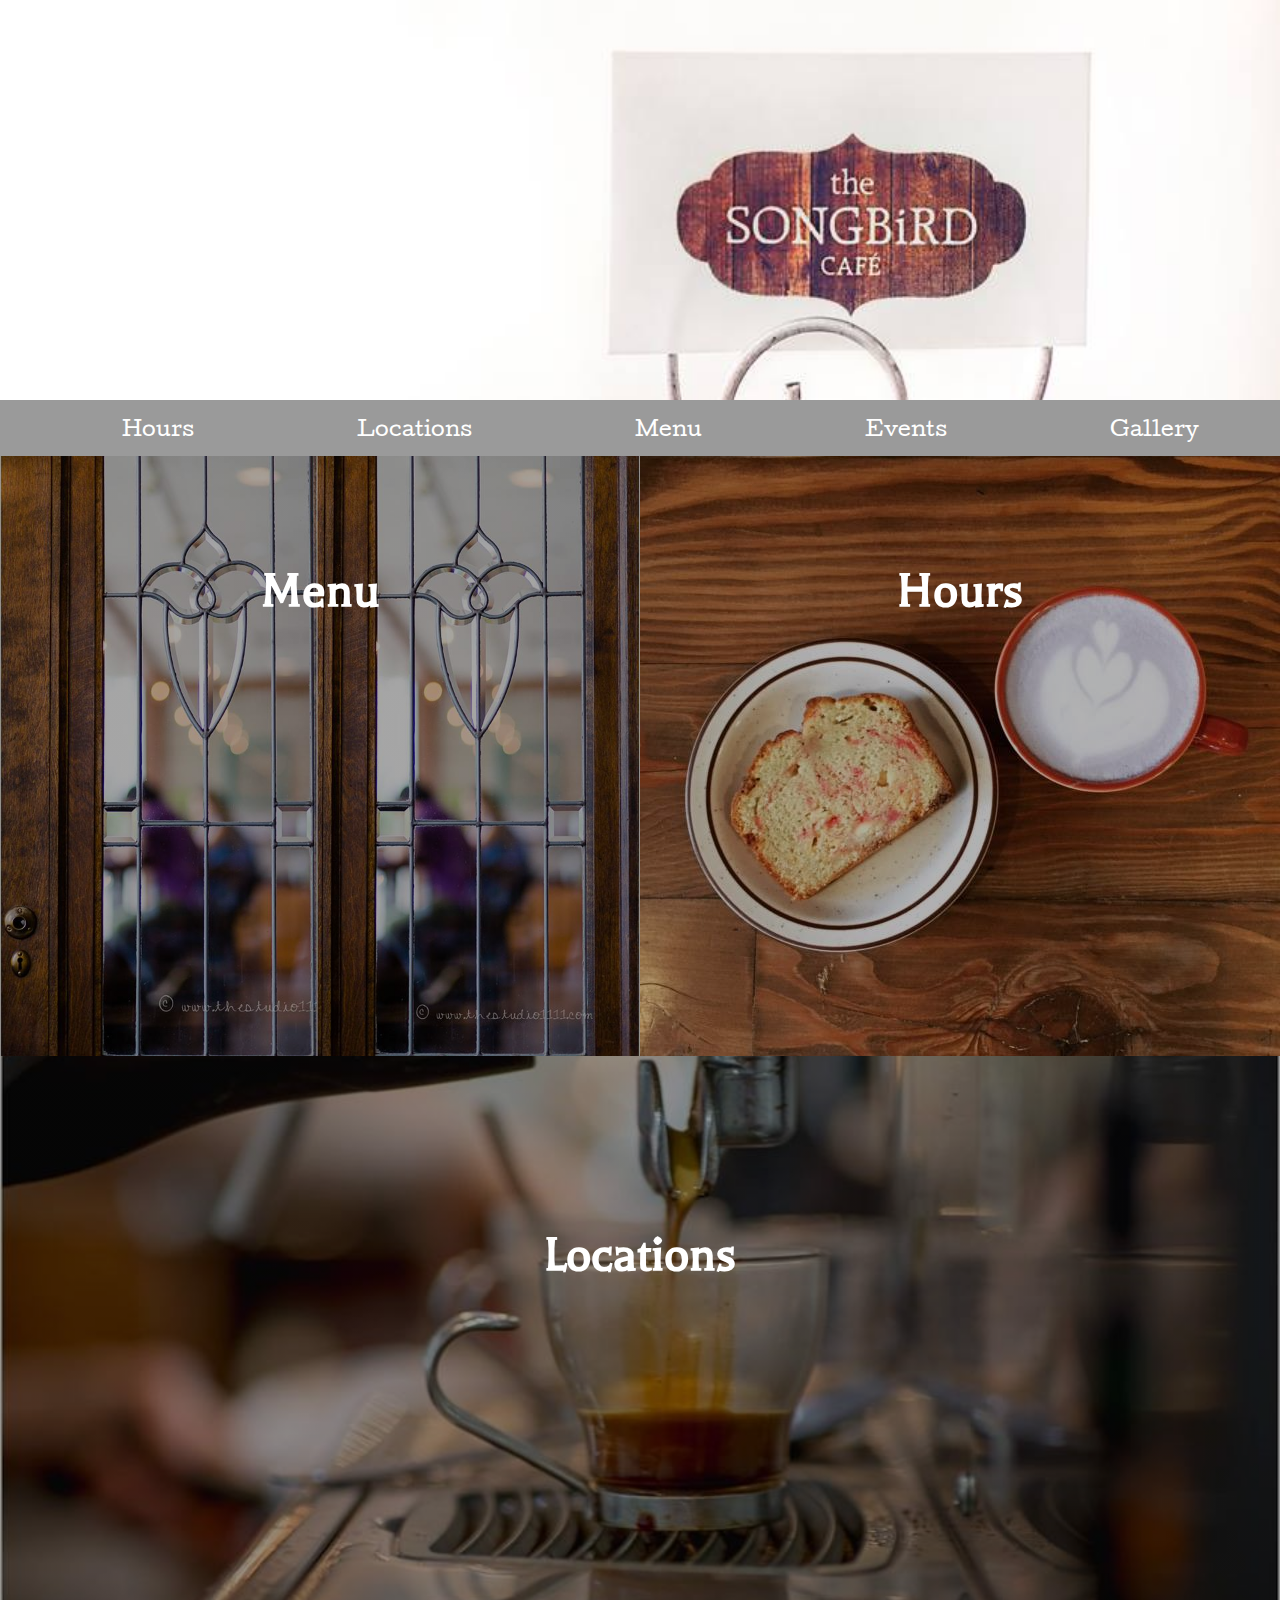
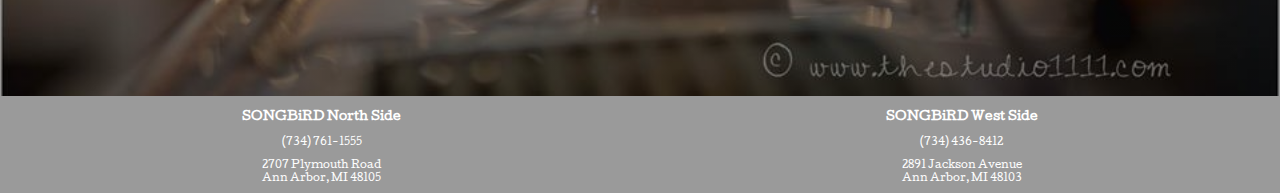
<file: index.html>
<!DOCTYPE html>
<html lang="en">
<head>
	<meta charset="UTF-8">
<!--	<meta name="viewport" content="width=device-width, initial-scale=1"> -->
	<title>SongBird Cafe</title>
	<link href='https://fonts.googleapis.com/css?family=Cutive' rel='stylesheet' type='text/css'>
	<link href='https://fonts.googleapis.com/css?family=Balthazar' rel='stylesheet' type='text/css'>
	<link href='https://fonts.googleapis.com/css?family=Merriweather:400,300' rel='stylesheet' type='text/css'>
	<link href='https://fonts.googleapis.com/css?family=Fredericka+the+Great' rel='stylesheet' type='text/css'>

	<link rel="stylesheet" href="css/normalize.css">
	<link rel="stylesheet" type="text/css" href="css/style.css">
</head>
<body>
	<header>
	</header>
<nav>
		<ul class="navBar"> 
			<li><a href="hours.html">Hours</a></li>
			<li><a href="locations.html">Locations</a></li>
			<li><a href="menu.html">Menu</a></li>
			<li><a href="#">Events</a></li>
			<li><a href="#">Gallery</a></li>
		</ul>
	</nav>
<!--
	<nav class="nav2 hide">
				<a href="hours.html">Hours</a>
				<a href="locations.html">Locations</a>
				<a href="menu.html">Menu</a>
				<a href="#">Events</a>
				<a href="#">Gallery</a>
	</nav>
-->
	<section class="flexing">
			<div id="venues" class="fitpretty">
				<div class="wrapper">
					<h2>Menu</h2>
				</div>
			</div>
		<div id="hours" class="fitpretty">
			<div class="wrapper">
				<h2>Hours</h2>
			</div>
		</div>
		<div id="events" class="fitpretty">
			<div class="wrapper">
				<h2>Locations</h2>	
			</div>		
		</div>
	</section>
	
	<footer>
		<div>
			<h3>SONGBiRD North Side</h3>
			<p>(734) 761-1555</p>
			<p>2707 Plymouth Road <br>Ann Arbor, MI 48105</p>
		</div>

		<div>
			<h3>SONGBiRD West Side</h3>
			<p>(734) 436-8412</p>
			<p>2891 Jackson Avenue <br>Ann Arbor, MI 48103</p>
		</div>
	</footer>


<script src="https://ajax.googleapis.com/ajax/libs/jquery/3.0.0/jquery.min.js"></script>
<script src="javaScript/script.js"> </script>
</body>
</html>
</file>
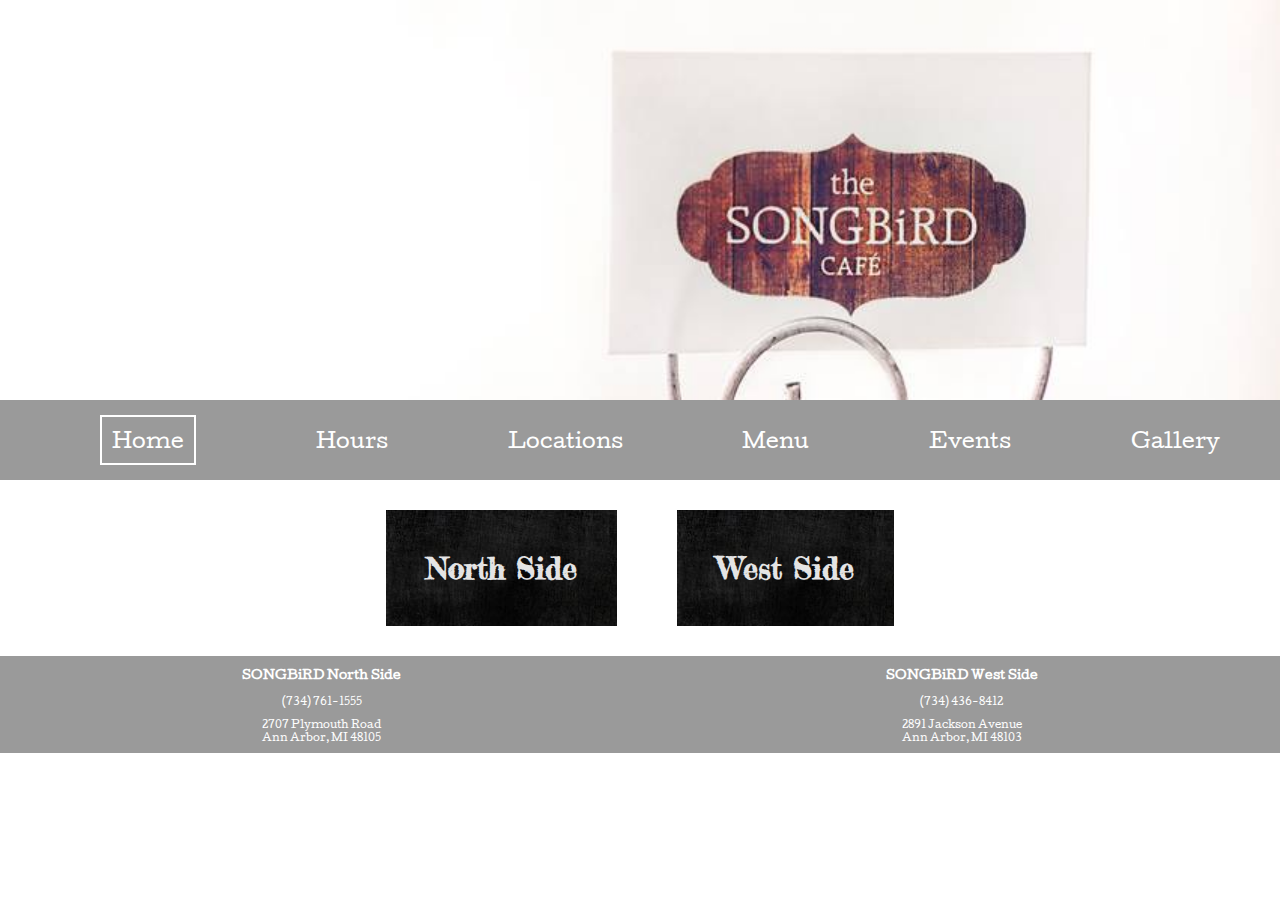
<file: hours.html>
<!DOCTYPE html>
<html lang="en">
<head>
	<meta charset="UTF-8">
	<title>Hours</title>
	<link href='https://fonts.googleapis.com/css?family=Cutive' rel='stylesheet' type='text/css'>
	<link href='https://fonts.googleapis.com/css?family=Balthazar' rel='stylesheet' type='text/css'>
	<link href='https://fonts.googleapis.com/css?family=Merriweather:400,300' rel='stylesheet' type='text/css'>
		<link href='https://fonts.googleapis.com/css?family=Fredericka+the+Great' rel='stylesheet' type='text/css'>
	<link rel="stylesheet" href="css/normalize.css">
	<link rel="stylesheet" type="text/css" href="css/style.css">
<body>
	<header>
	</header>
	<nav >
		<ul> 
			<div class=navBar>
			<li><a id="home" href="index.html">Home</a></li>
			<li><a href="hours.html">Hours</a></li>
			<li><a href="locations.html">Locations</a></li>
			<li><a href="menu.html">Menu</a></li>
			<li><a href="#">Events</a></li>
			<li><a href="#">Gallery</a></li>
			</div>
		</ul>
	</nav>
	<section class="flexing">
		
			<button id="North"><h2>North Side</h2></button>
			<div id="Hours" class="hide">
				<ul class="unList">
					<li><span class="fancyDay">Monday</span> <br>Closed</li>
					<li><span class="fancyDay">Tuesday-Friday</span> <br>7:30 AM -8:00 PM</li>
					<li><span class="fancyDay">Saturday</span> <br>8:00 AM - 8:00 PM</li>
					<li><span class="fancyDay">Sunday</span> <br>9:00 AM - 8:00 PM</li>
				</ul>
			</div>
		

		
			<div id="Hours2" class="hide">
				<ul class="unList">
					<li><span class="fancyDay">Monday</span><br>Closed</li>
					<li><span class="fancyDay">Tuesday-Friday</span> <br>7:00 AM - 6:00 PM</li>
					<li><span class="fancyDay">Saturday &amp; Sunday</span> <br>9:00 AM - 5:00 PM</li>
				</ul>
			</div>
			<button  id="West"><h2>West Side</h2></button>


	</section>
	<footer>
		<div>
			<h3>SONGBiRD North Side</h3>
			<p>(734) 761-1555</p>
			<p>2707 Plymouth Road <br>Ann Arbor, MI 48105</p>
		</div>

		<div>
			<h3>SONGBiRD West Side</h3>
			<p>(734) 436-8412</p>
			<p>2891 Jackson Avenue <br>Ann Arbor, MI 48103</p>
		</div>
	</footer>
<script src="https://ajax.googleapis.com/ajax/libs/jquery/3.0.0/jquery.min.js"></script>
<script src="javaScript/script.js"> </script>
</body>
</html>
</file>
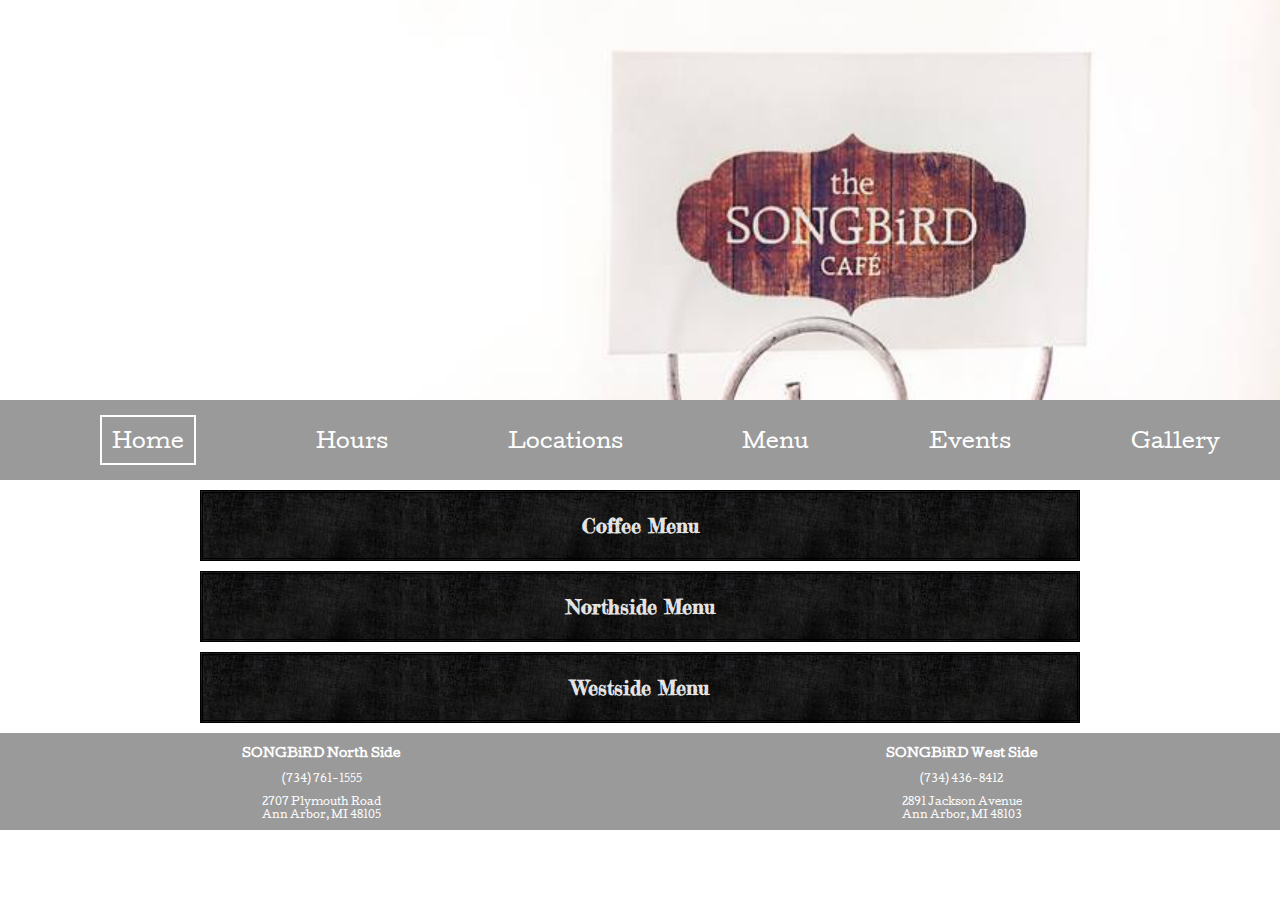
<file: menu.html>
<!DOCTYPE html>
<html lang="en">
<head>
	<meta charset="UTF-8">

	<title>Menu</title>
	<link href='https://fonts.googleapis.com/css?family=Cutive' rel='stylesheet' type='text/css'>
	<link href='https://fonts.googleapis.com/css?family=Balthazar' rel='stylesheet' type='text/css'>
	<link href='https://fonts.googleapis.com/css?family=Merriweather:400,300' rel='stylesheet' type='text/css'>
	<link href='https://fonts.googleapis.com/css?family=Fredericka+the+Great' rel='stylesheet' type='text/css'>
	<link rel="stylesheet" href="css/normalize.css">
	<link rel="stylesheet" type="text/css" href="css/style.css">
</head>
<body>
	<header>
	</header>
<nav>
		<ul class="navBar"> 
			<li><a id="home" href="index.html">Home</a></li>
			<li><a href="hours.html">Hours</a></li>
			<li><a href="locations.html">Locations</a></li>
			<li><a href="menu.html">Menu</a></li>
			<li><a href="#">Events</a></li>
			<li><a href="#">Gallery</a></li>
		</ul>
	</nav>

	<h3 class="boxIn drinks">Coffee Menu</h3>
	<div class="drinksList">
		<h4>Espresso Drinks</h4>
			<ul class="unList">
				<li>Americano</li>
				<li>Espresso</li>
				<li>Cafe Au Lait</li>
				<li>Cafe Latte</li>
				<li>Cappucino</li>
				<li>Caramel Latte</li>
				<li>Mocha</li>
			</ul>
		<h4>Coffee</h4>
			<p>House - Mighty Good Coffee Co.</p>
		<h4>Iced Drinks</h4>
			<ul class="unList">
				<li>Iced Coffee</li>
				<li>Iced Americano</li>
				<li>Iced Latte</li>
				<li>Iced Caramel Latte</li>
				<li>Ied Mocha</li>
				<li>Iced Chai Latte</li>
			</ul>
		<h4>Specialty Drinks</h4>
			<ul class="unList">
				<li>Specialty Lattes</li>
				<li>Matcha Green Tea Latte</li>
				<li>Tangerine Lavendar Hot Cocoa</li>
				<li>Hot Cocoa</li>
				<li>Steamer</li>
			</ul>
		<h4>Tea</h4>
			<ul class="unList">
				<li>Hot Tea</li>
				<li>Iced Tea</li>
				<li>Chai Latte</li>
			</ul>
			<p>Loose Leaf: Orgaic English Breakfast | Earl Greay | Pear Cramel | Vanilla Bean | Lychee | Orange Dulce | Green Tea Kyoto Rice | Green Tea Tropical | Coco Chai Roiboos | Mint | Chamomile Citrus | Hibiscus | Jasmine | Roiboos Citrus | Orchid Oolong</p>
		<h4>Juices, Water, &amp; Sodas</h4>
	</div>
	<h3 class="boxIn northMenu">Northside Menu</h3>
		<div id="showMenuNorth">
			<h4>Plymouth Road</h4>
			<a class="linkyLinks" href="images/songBird_northsideMenu.pdf">~Northside Menu PDF~</a>
		</div>
	<h3 class="boxIn westMenu">Westside Menu</h3>
		<div id="showMenuWest">
			<h4>Jackson Ave</h4>
			<a class="linkyLinks" href="images/songBird_westsideMenu.pdf">~Westside Menu PDF~</a>
		</div>
	<footer>
		<div>
			<h3>SONGBiRD North Side</h3>
			<p>(734) 761-1555</p>
			<p>2707 Plymouth Road <br>Ann Arbor, MI 48105</p>
		</div>
		<div>
			<h3>SONGBiRD West Side</h3>
			<p>(734) 436-8412</p>
			<p>2891 Jackson Avenue <br>Ann Arbor, MI 48103</p>
		</div>
	</footer>
<script src="https://ajax.googleapis.com/ajax/libs/jquery/3.0.0/jquery.min.js"></script>
<script src="javaScript/script.js"> </script>
</body>
</html>
</file>
<file: css/style.css>
html {
	font-family: 'Cutive', serif;
	text-align: center;
	font-size: 62.5%;
}
/* Header */
header {
	background-image: url("../images/songbird_logo.jpg");
	background-size: cover;
	height: 40rem;
	background-repeat: no-repeat;
}
/* Navigation Display */
nav {
	list-style: none;
	background-color: #9a9a9a;
	padding: 0.5rem 0;
}
.navBar{
	display: flex;
	flex-wrap: wrap;
	justify-content: space-around;
	align-items: center;
}
nav li {
	display: inline;
	padding: 0 2.5rem;
}
nav a {
	text-decoration: none;
	color: black;
	color: white;
	font-size: 2rem;
}
nav a:hover {
	color: black;
}
#home {
	float: left;
	border: 0.2rem solid white;
	padding: 1rem;
}
/*
.nav2{
	background-color: #FAEBD7;
	display: flex;
	flex-direction: column;
}
.nav2 a, .showMinNav {
	color: #9a9a9a;
}
*/
/* Hide Unit */
	.hide {
		display: none;
	}
	.drinksList, #showMenuNorth, #showMenuWest {
		display: none;
	}
/*Sizing Background Images */
	.fitpretty {
		background-size: cover;
		background-repeat: no-repeat;
		background-position: center;
	}
/* Flex Div */
	.flexing {
		display: flex;
		flex-direction: row;
		flex-wrap: wrap;
		justify-content: center;
		/*height: 50vh;*/
	}
/* Background Images w/ Gradient */
	#venues {
		background-image: linear-gradient(
	      rgba(0, 0, 0, 0.35),
	      rgba(0, 0, 0, 0.35)
	      ),
		  url("../images/door.jpg");
		);
		height: 60rem;
		width: 50%;
	}
	#hours {
		background-image: linear-gradient(
			rgba(0, 0, 0, 0.3),
			rgba(0, 0, 0, 0.3)
			),
			url("../images/coffee.jpg");
		);
		height: 60rem;
		width: 50%;
	}
	#events {
		background-image: linear-gradient(
			rgba(0, 0, 0, 0.4),
			rgba(0, 0, 0, 0.4)
			),
			url("../images/espresso.jpg");
		);
		flex-grow: 2;
		width: 100%;
		height: 64rem;
	}
/* Text Overlay */
	.wrapper {
		font-family: 'Balthazar', serif;
		font-weight: lighter;
		color: white;
		padding-top: 10%;
		font-size: 3.5rem;
		text-align: center;
	}
	.unList {
		list-style-type: none;
		list-style-position: inside;
		padding-left: 0;
	}
/* Maps CSS Properties */
	#maps {
      width: 500px;
      height: 500px;
      border-radius: 999px;
      -moz-border-radius: 999px;
      -khtml-border-radius: 999px;
      -webkit-border-radius: 999px;
	}

	#maps .gm-style {
	      border-radius: 999px;
      -moz-border-radius: 999px;
      -khtml-border-radius: 999px;
      -webkit-border-radius: 999px;	
	}

.boxIn {
	border: 3px double black;
	margin: 1rem 20rem;
	background-color: #2a2a2a;
	background-image: url('../images/chalkboard.jpg');
	color: #e4e4e4;
	font-size: 2rem;
	padding: 2rem 0;
	font-family: 'Fredericka the Great', cursive;
}

	/*
	.longTile {
		background-image: url("../images/espresso_pour.jpg");
		background-size: contain;
		background-repeat: no-repeat;
		
		display: flex;
		height: auto;
		width: 100vw;
		justify-content: stretch;

		align-items: center;
		
	}
	*/
	footer {
		color: white;
		font-size: 1rem;
		background-color: #9a9a9a;
		display: flex;
		flex-direction: row;
		flex-wrap: nowrap;
		justify-content: space-around;
		
	}
/*
.grow {
	flex-grow: 1;
	/*flex-shrink: 1;
}*/
/*
@media (max-width: 360px) {
	nav {
		display: none;
	}
}

@media (min-width: 360px) {
	.nav2, .showMinNav {
		display: none;
	}
}
*/
button {
	border: none;
	color: #e4e4e4;
	background-color: #2a2a2a;
	font-family: 'Fredericka the Great', cursive;
	padding: 1.5rem 4rem;
	margin: 3rem;
	font-size: 2rem;
	background-image: url('../images/chalkboard.jpg');
}

.fancyDay {
	font-size: 2rem;
}

.linkyLinks {
	text-decoration: none;
	color: black;
}

a:visted {
	color: #63a463;
}
</file>
